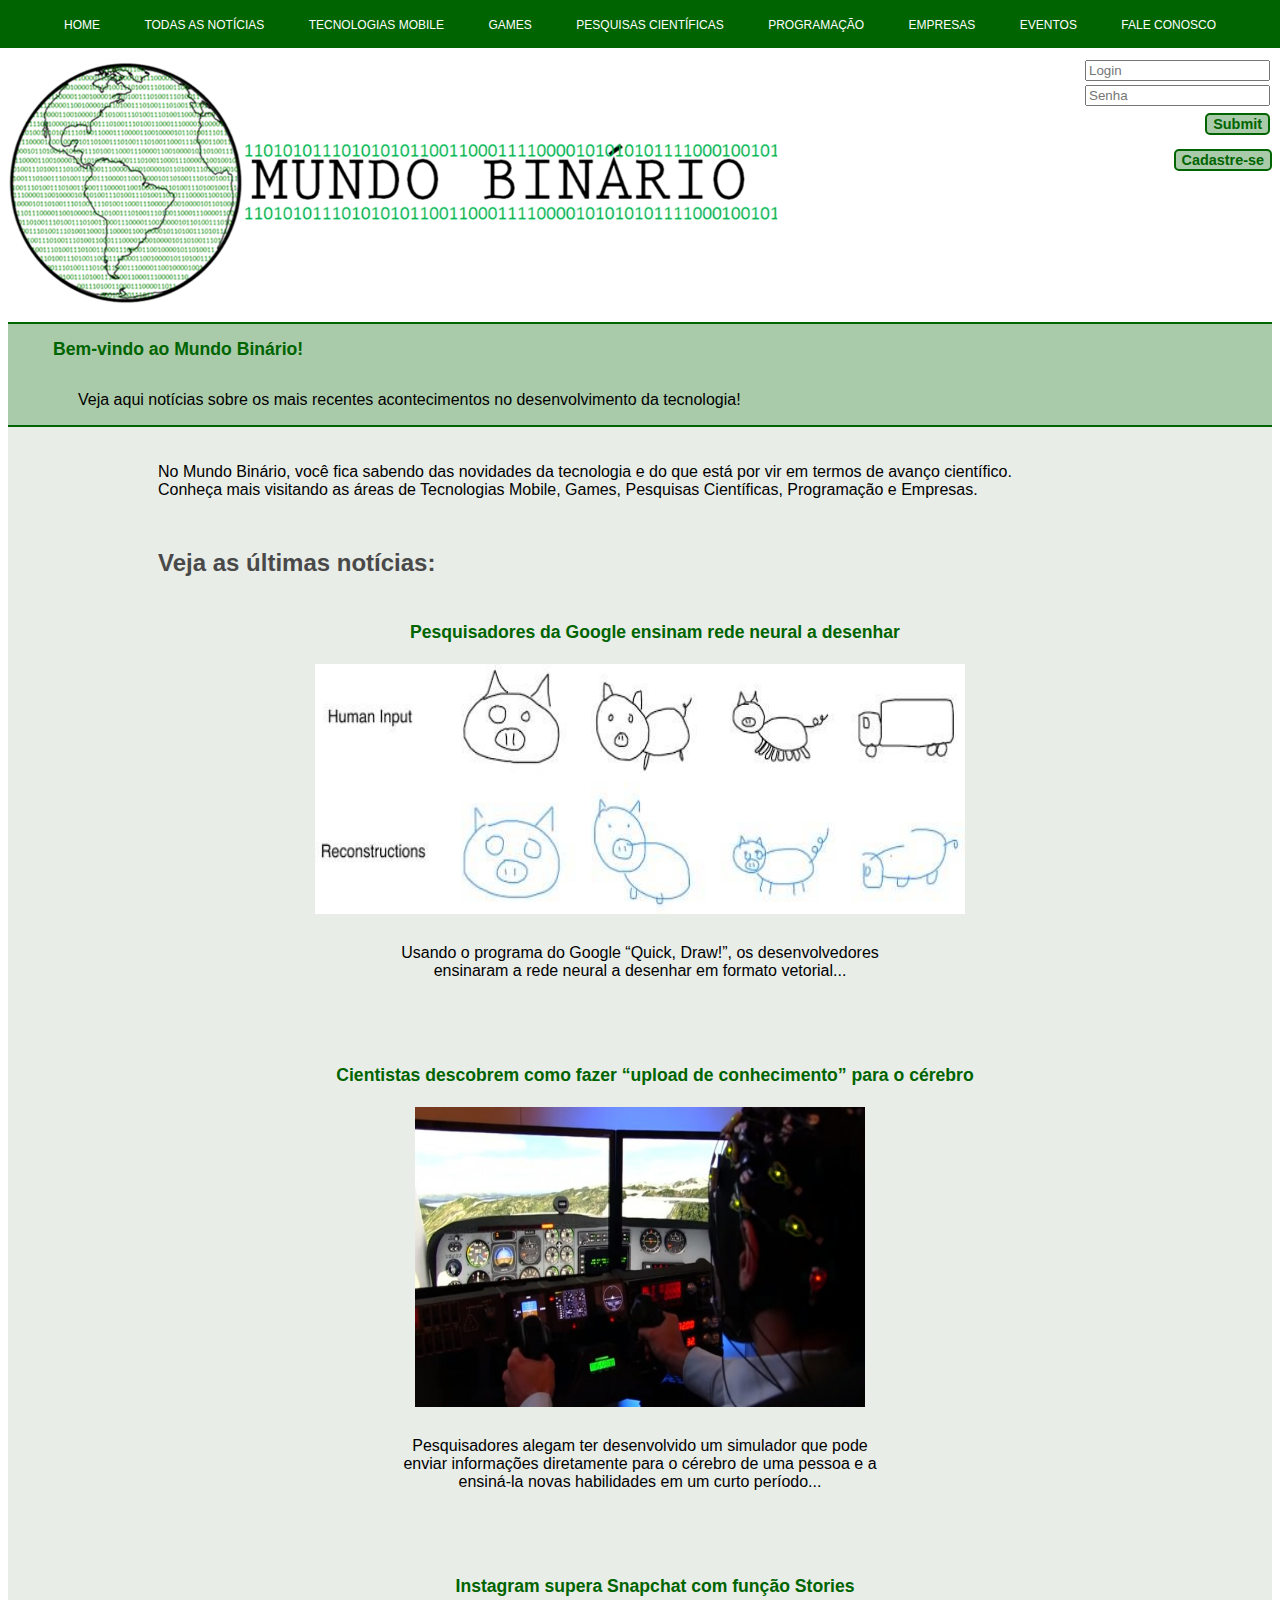
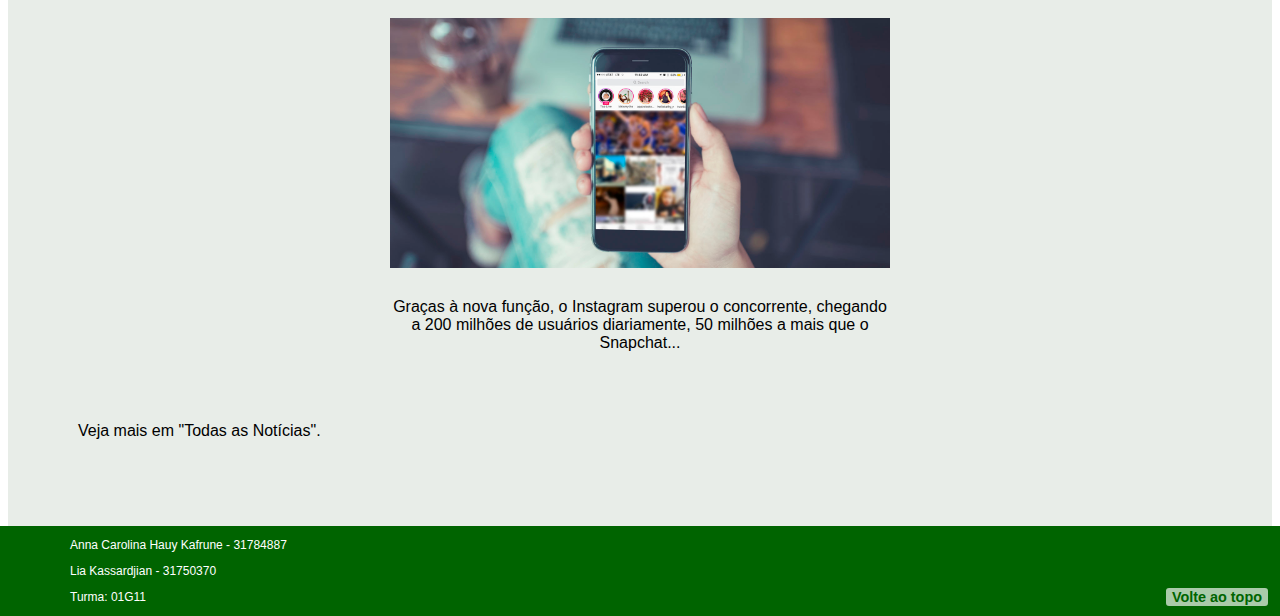
<file: index.html>
<!Doctype html>
<html lang="pt-br">
    <meta charset="utf-8">
    <head>
        <title>Bem-vindo ao Mundo Binário</title>
        <link rel="icon" type="image"  href="imagens/Logo%20sem%20fundo.jpg">
        <link rel="stylesheet" type="text/css" href="folha_de_estilo.css">
        <style>
            section#corpo{
                padding-top: 20px;
            }
            section#corpo h2{
                color: #494949;
                margin-left: 150px;
                margin-top: 50px;
            }
            .movercentro{
                width: 800px;
                margin: 30px auto 70px auto;
                text-align: center;
            }
            .movercentro a{
                text-decoration: none;
            }
            .movercentro a:hover{
                text-decoration: underline;
            }
            figcaption{
                width: 500px;
                margin: 20px auto;
            }
            section#corpo a img{
                padding: 6px;
            }
            section#corpo a img:hover{
                background-color: white;
                border: 1px solid #494949;
                padding: 5px;
            }
            button#volte{
                margin-top: 60px;
            }
        </style>
    </head>
    <body>
        <header id="topo">
            <nav id="nav1">
                <ul>
                    <li><a href="index.html">Home</a></li>
                    <li><a href="todas.html">Todas as notícias</a></li>  
                    <li><a href="mobile.html">Tecnologias mobile</a></li> 
                    <li><a href="games.html">Games</a></li> 
                    <li><a href="pesquisas.html">Pesquisas científicas</a></li>
                    <li><a href="programacao.html">Programação</a></li>
                    <li><a href="empresas.html">Empresas</a></li>
                    <li><a href="eventos.html">Eventos</a></li>
                    <li><a href="fale_conosco.html">Fale conosco</a></li>
                </ul>
            </nav>
            <a href="index.html" style="color: #0aaa00; text-decoration: none;"><img src="Imagens/logo1.jpg" width="770" height="250" id="logo"></a>  
            <form class="moverdireita">
                <input type="text" name="login" placeholder="Login" ><br>
                <input type="password" name="password" placeholder="Senha"><br>
                <input type="submit" name="submit" placeholder="Enviar" id="submit"><br><br>
                <button id="cadastro"><a href="cadastro.html">Cadastre-se</a></button>
            </form>
        </header>
        <section id="nav2">
            <h3>Bem-vindo ao Mundo Binário!</h3>
            <p>Veja aqui notícias sobre os mais recentes acontecimentos no desenvolvimento da tecnologia!</p>
        </section>
        <section id="corpo">
            <p style="margin-left: 150px;">No Mundo Binário, você fica sabendo das novidades da tecnologia e do que está por vir em termos de avanço científico. <br>Conheça mais visitando as áreas de Tecnologias Mobile, Games, Pesquisas Científicas, Programação e Empresas.</p>
            <h2>Veja as últimas notícias:</h2>
            <figure class="movercentro">
                <a href="todas.html#noticia1"><h3>Pesquisadores da Google ensinam rede neural a desenhar</h3></a>
                <a href="todas.html#noticia1"><img id="img1" src="Imagens/desenho.jpg" width="650px" height="250px;"></a>
                <figcaption>Usando o programa do Google “Quick, Draw!”, os desenvolvedores ensinaram a rede neural a desenhar em formato vetorial...</figcaption>
            </figure> 
            <figure class="movercentro">
                <a href="todas.html#noticia2"><h3>Cientistas descobrem como fazer “upload de conhecimento” para o cérebro</h3></a>
                <a href="todas.html#noticia2"><img src="Imagens/pesquisas%20cientificas%20n6.jpg" height="300" width="450"></a>
                <figcaption>Pesquisadores alegam ter desenvolvido um simulador que pode enviar informações diretamente para o cérebro de uma pessoa e a ensiná-la novas habilidades em um curto período...</figcaption>
            </figure> 
            <figure class="movercentro">
                <a href="todas.html#noticia3"><h3>Instagram supera Snapchat com função Stories</h3></a>
                <a href="todas.html#noticia3"><img src="Imagens/insta_stories.jpg" width="500px"></a>
                <figcaption>Graças à nova função, o Instagram superou o concorrente, chegando a 200 milhões de usuários diariamente, 50 milhões a mais que o Snapchat...</figcaption>
            </figure> 
            <p>Veja mais em "Todas as Notícias".</p>
        </section>
        <footer>
            <a href="#topo"><button id="volte">Volte ao topo</button></a>
            <p>Anna Carolina Hauy Kafrune - 31784887</p>
            <p>Lia Kassardjian - 31750370</p>
            <p>Turma: 01G11</p>
        </footer>
    </body>
</html>
</file>
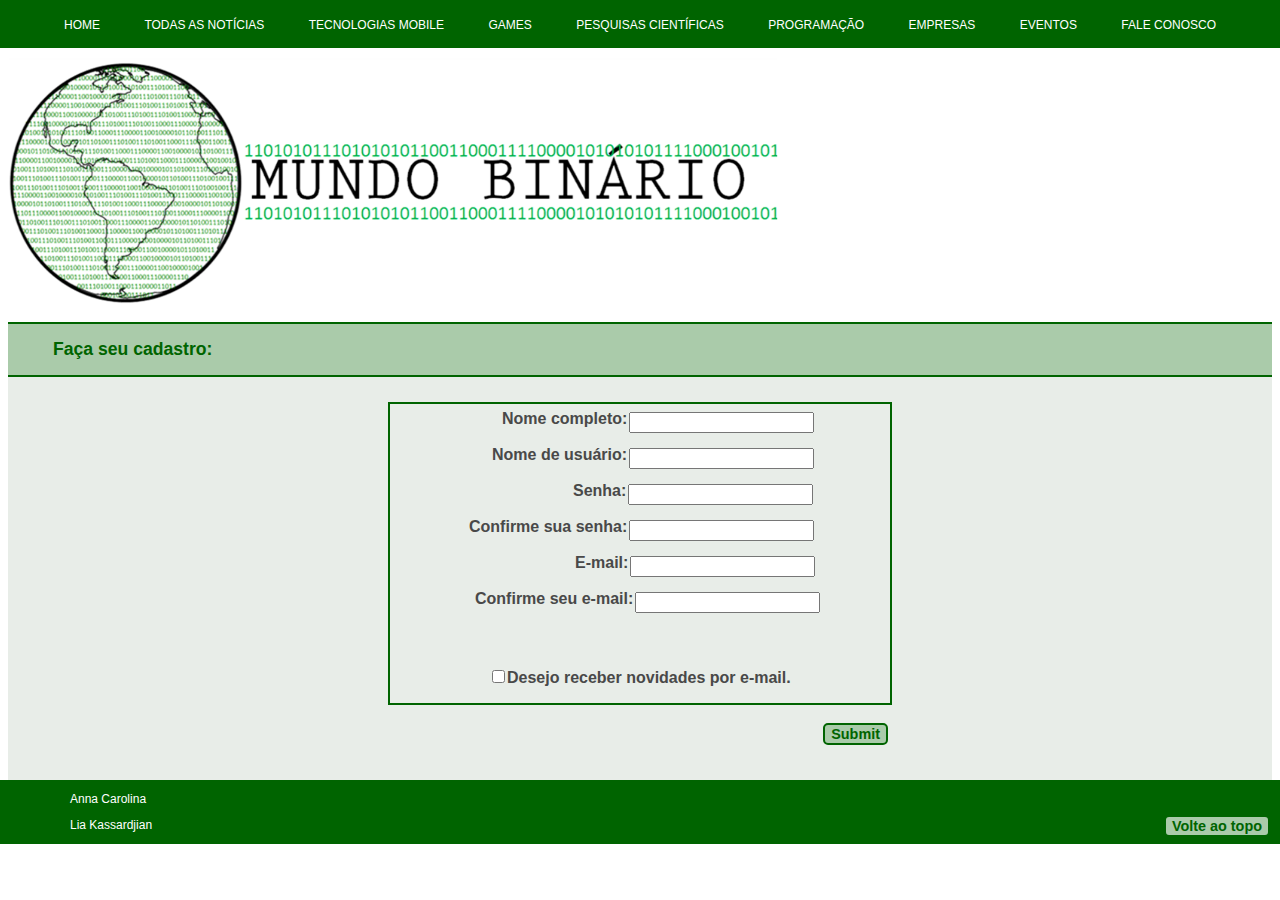
<file: cadastro.html>
<!Doctype html>
<html lang="pt-br">
    <meta charset="utf-8">
    <head>
        <title>MB - Cadastro</title>
        <link rel="icon" type="image"  href="imagens/Logo%20sem%20fundo.jpg">
        <link rel="stylesheet" type="text/css" href="folha_de_estilo.css">
        <style>
            section#corpo{
                padding-top: 20px;
            }
            form{
                width: 500px;
                margin: 5px auto;
                border: 2px solid #006400;
                font-weight: bold;
                color: #494949;
            }
            fieldset{
                width: 500px;
                margin: 0px auto;
                border: 0px;
            }
            fieldset input{
                position: absolute;
                left: auto; 
            }
            #novidades{
                margin-top: 50px; 
                margin-left: 30px;
            }
            input#submit, input#submit:hover, input#submit:focus{
                margin-top: 20px;
            }   
        </style>
    </head>
    <body>
        <header id="topo">
            <nav id="nav1">
                <ul>
                    <li><a href="index.html">Home</a></li>
                    <li><a href="todas.html">Todas as notícias</a></li>  
                    <li><a href="mobile.html">Tecnologias mobile</a></li> 
                    <li><a href="games.html">Games</a></li> 
                    <li><a href="pesquisas.html">Pesquisas científicas</a></li>
                    <li><a href="programacao.html">Programação</a></li>
                    <li><a href="empresas.html">Empresas</a></li>
                    <li><a href="eventos.html">Eventos</a></li>
                    <li><a href="fale_conosco.html">Fale conosco</a></li>
                </ul>
            </nav>
            <a href="index.html" style="color: #0aaa00; text-decoration: none;"><img src="Imagens/logo1.jpg" width="770" height="250" id="logo"></a> 
        </header>
        <section id="nav2">
            <h3>Faça seu cadastro:</h3>
        </section>
        <section id="corpo">
            <form>
                <fieldset>
                    <label for="name" style="margin-left:100px;">Nome completo:</label>
                    <input type="text" name="name" required="required">
                    <br><br>
                    <label for="user" style="margin-left:90px;">Nome de usuário:</label>
                    <input type="text" name="user" required="required">
                    <br><br>
                    <label for="password" style="margin-left:171px;">Senha:</label>
                    <input type="password" name="password" required="required">
                    <br><br>
                    <label for="conf_pass" class="label3" style="margin-left: 67px;">Confirme sua senha:</label>
                    <input type="password" name="conf_pass" required="required">
                    <br><br>
                    <label for="email" style="margin-left: 173px;">E-mail:</label>
                    <input type="email" name="email" required="required">
                    <br><br>
                    <label for="conf_email" style="margin-left: 73px;">Confirme seu e-mail:</label>
                    <input type="email" name="conf_email" required="required">
                </fieldset>
                <section id="novidades">
                    <p><input type="checkbox" name="novidades" value="sim">Desejo receber novidades por e-mail.</p>
                </section>
                <input type="submit" name="enviar" placeholder="Enviar" id="submit">
            </form>
        </section>
        <footer>
            <a href="#topo"><button id="volte">Volte ao topo</button></a>
            <p>Anna Carolina</p>
            <p>Lia Kassardjian</p>
        </footer>
    </body>
</html>
</file>
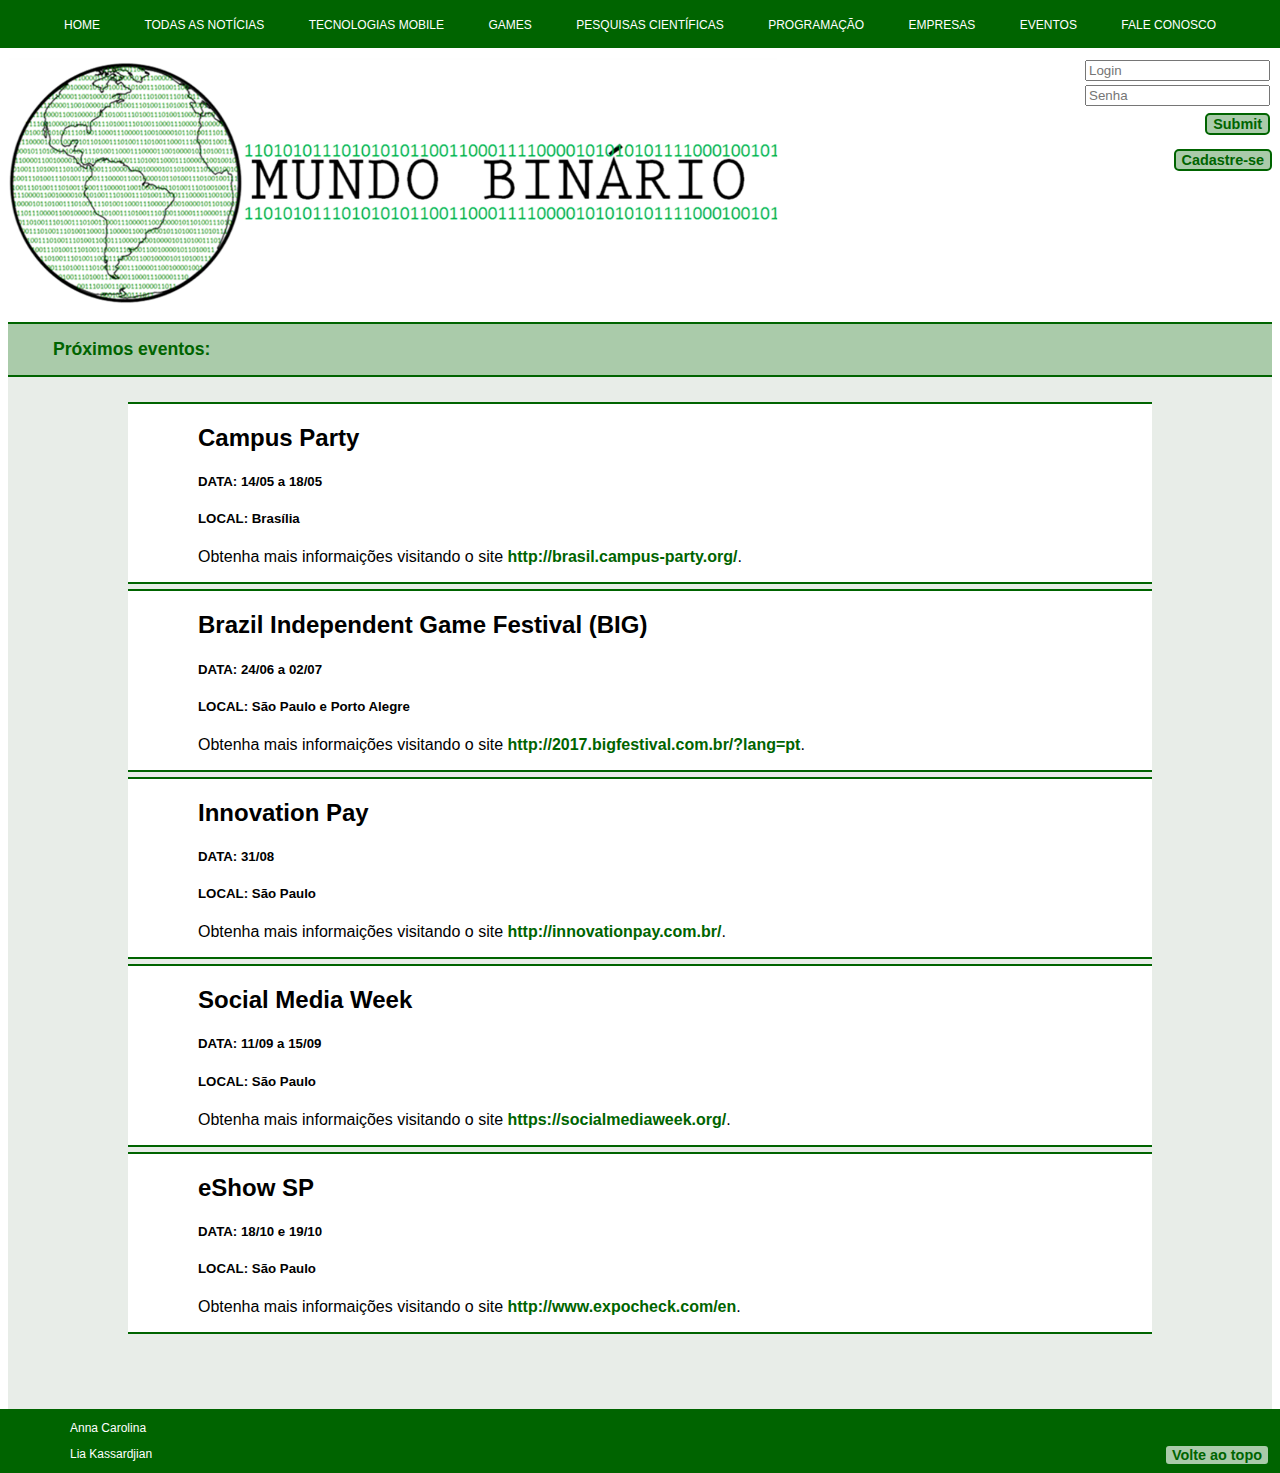
<file: eventos.html>
<!Doctype html>
<html lang="pt-br">
    <meta charset="utf-8">
    <head>
        <title>MB - Eventos</title>
        <link rel="icon" type="image"  href="imagens/Logo%20sem%20fundo.jpg">
        <link rel="stylesheet" type="text/css" href="folha_de_estilo.css">
        <style>
            section#corpo{
                padding-top: 20px;
            }
            section#corpo a{
                text-decoration: none;
                color: #006400;
                font-weight: bold;
            }
            section#corpo a:hover{
                text-decoration: underline;
                color: #006400;
                font-weight: bold;
            }
        </style>
    </head>
    <body>
        <header id="topo">
            <nav id="nav1">
                <ul>
                    <li><a href="index.html">Home</a></li>
                    <li><a href="todas.html">Todas as notícias</a></li> 
                    <li><a href="mobile.html">Tecnologias mobile</a></li> 
                    <li><a href="games.html">Games</a></li> 
                    <li><a href="pesquisas.html">Pesquisas científicas</a></li>
                    <li><a href="programacao.html">Programação</a></li>
                    <li><a href="empresas.html">Empresas</a></li>
                    <li><a href="eventos.html">Eventos</a></li>
                    <li><a href="fale_conosco.html">Fale conosco</a></li>
                </ul>
            </nav>
            <a href="index.html" style="color: #0aaa00; text-decoration: none;"><img src="Imagens/logo1.jpg" width="770" height="250" id="logo"></a>  
            <form class="moverdireita">
                <input type="text" name="login" placeholder="Login" ><br>
                <input type="password" name="password" placeholder="Senha"><br>
                <input type="submit" name="submit" placeholder="Enviar" id="submit"><br><br>
                <button id="cadastro"><a href="cadastro.html">Cadastre-se</a></button>
            </form>
        </header>
        <section id="nav2">
            <h3>Próximos eventos:</h3>
        </section>
        <section id="corpo">
            
            <!--evento 1-->
            <article>
                <h2>Campus Party</h2>
                <h5>DATA: 14/05 a 18/05</h5>
                <h5>LOCAL: Brasília</h5>
                <p>Obtenha mais informaições visitando o site <a href="http://brasil.campus-party.org/" target="_blank">http://brasil.campus-party.org/</a>.</p>
            </article>
            
            <!--evento 3-->
            <article>
                <h2> Brazil Independent Game Festival (BIG)</h2>
                <h5>DATA: 24/06 a 02/07</h5>
                <h5>LOCAL: São Paulo e Porto Alegre</h5>
                <p>Obtenha mais informaições visitando o site <a href="http://2017.bigfestival.com.br/?lang=pt" target="_blank">http://2017.bigfestival.com.br/?lang=pt</a>.</p>
            </article>
            
            <!--evento 4-->
            <article>
                <h2>Innovation Pay</h2>
                <h5>DATA: 31/08</h5>
                <h5>LOCAL: São Paulo</h5>
                <p>Obtenha mais informaições visitando o site <a href="http://innovationpay.com.br/" target="_blank">http://innovationpay.com.br/</a>.</p>
            </article>
            
            <!--evento 5-->
            <article>
                <h2>Social Media Week</h2>
                <h5>DATA: 11/09 a 15/09</h5>
                <h5>LOCAL: São Paulo</h5>
                <p>Obtenha mais informaições visitando o site <a href="https://socialmediaweek.org/" target="_blank">https://socialmediaweek.org/</a>.</p>
            </article>
            
            <!--evento 6-->
            <article>
                <h2>eShow SP</h2>
                <h5>DATA: 18/10 e 19/10</h5>
                <h5>LOCAL: São Paulo</h5>
                <p>Obtenha mais informaições visitando o site <a href="https://www.expocheck.com/en/expos/62785-eshow-sao-paulo-exhibition-and-conference-for-e-commerce-online-marketing-hosting-and-cloud-and-social-media" target="_blank">http://www.expocheck.com/en</a>.</p>
            </article>
        </section>
        <footer>
            <a href="#topo"><button id="volte">Volte ao topo</button></a>
            <p>Anna Carolina</p>
            <p>Lia Kassardjian</p>
        </footer>
    </body>
</html>
</file>
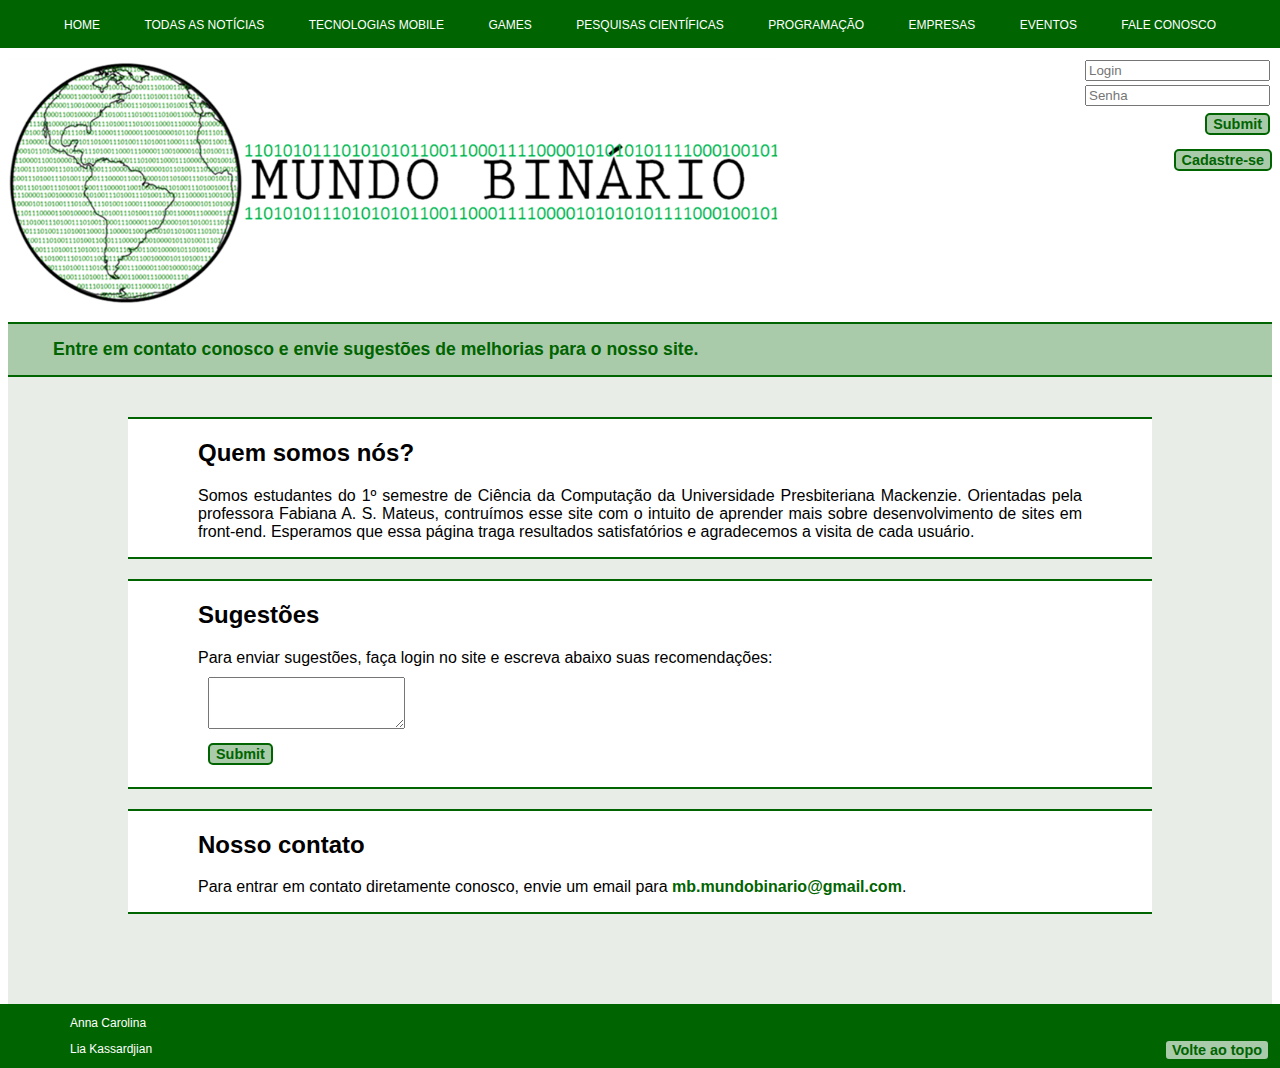
<file: fale_conosco.html>
<!Doctype html>
<html lang="pt-br">
    <meta charset="utf-8">
    <head>
        <title>MB - Fale conosco</title>
        <link rel="icon" type="image"  href="imagens/Logo%20sem%20fundo.jpg">
        <link rel="stylesheet" type="text/css" href="folha_de_estilo.css">
        <style>
            section#corpo{
                padding-top: 20px;
            }
            article{
                margin-top: 20px;
                margin-bottom: 20px;
            }
            form#comentario{
                margin-left: 70px;
                margin-bottom: 20px;
            }
            textarea{
                margin: 10px;
                padding: 10px;
            }
            input#enviar{
                background-color: #aacbaa;
                color: #006400;
                font-family: Arial, Verdana, sans-serif;
                font-size: 90%;
                font-weight: bold;
                border: 2px solid #006400;
                border-radius: 5px;
                margin-left: 10px;
                margin-top: 0px;
            }
            input#enviar:hover, input#enviar:focus{
                background-color: #006400;
                color: #aacbaa;
                font-family: Arial, Verdana, sans-serif;
                font-size: 90%;
                font-weight: bold;
                border: 2px solid #006400;
                border-radius: 5px;
                margin-left: 10px;
                margin-top: 0px;
            }
            a#mailto{
                text-decoration: none;
                color: #006400;
                font-weight: bold;
            }
            a#mailto:hover{
                text-decoration: underline;
                color: #006400;
                font-weight: bold;
            }
        </style>       
    </head>
    <body>
        <header id="topo">
            <nav id="nav1">
                <ul>
                    <li><a href="index.html">Home</a></li>
                    <li><a href="todas.html">Todas as notícias</a></li>  
                    <li><a href="mobile.html">Tecnologias mobile</a></li> 
                    <li><a href="games.html">Games</a></li> 
                    <li><a href="pesquisas.html">Pesquisas científicas</a></li>
                    <li><a href="programacao.html">Programação</a></li>
                    <li><a href="empresas.html">Empresas</a></li>
                    <li><a href="eventos.html">Eventos</a></li>
                    <li><a href="fale_conosco.html">Fale conosco</a></li>
                </ul>
            </nav>
            <a href="index.html" style="color: #0aaa00; text-decoration: none;"><img src="Imagens/logo1.jpg" width="770" height="250" id="logo"></a>  
            <form class="moverdireita">
                <input type="text" name="login" placeholder="Login" ><br>
                <input type="password" name="password" placeholder="Senha"><br>
                <input type="submit" name="submit" placeholder="Enviar" id="submit"><br><br>
                <button id="cadastro"><a href="cadastro.html">Cadastre-se</a></button>
            </form>
        </header>
        <section id="nav2">
            <h3>Entre em contato conosco e envie sugestões de melhorias para o nosso site.</h3>
        </section>
        <section id="corpo">
            
            <article>
                <h2>Quem somos nós?</h2>
                <p>Somos estudantes do 1º semestre de Ciência da Computação da Universidade Presbiteriana Mackenzie. Orientadas pela professora Fabiana A. S. Mateus, contruímos esse site com o intuito de aprender mais sobre desenvolvimento de sites em front-end. Esperamos que essa página traga resultados satisfatórios e agradecemos a visita de cada usuário.</p>
            </article>

            <article>
                <h2>Sugestões</h2>

                <form id="comentario">
                    <label for="comments">Para enviar sugestões, faça login no site e escreva abaixo suas recomendações:</label>
                    <br>
                    <textarea name="comments" id="comments"></textarea>
                    <br>
                    <input type="submit" placeholder="Enviar" id="enviar">
                </form>
            </article>

            <article>
                <h2>Nosso contato</h2>
                <p>Para entrar em contato diretamente conosco, envie um email para <a href="mailto:mb.mundobinario@gmail.com" id="mailto">mb.mundobinario@gmail.com</a>.</p>
            </article>
            
        </section>
        <footer>
            <a href="#topo"><button id="volte">Volte ao topo</button></a>
            <p>Anna Carolina</p>
            <p>Lia Kassardjian</p>
        </footer>
    </body>
</html>
</file>
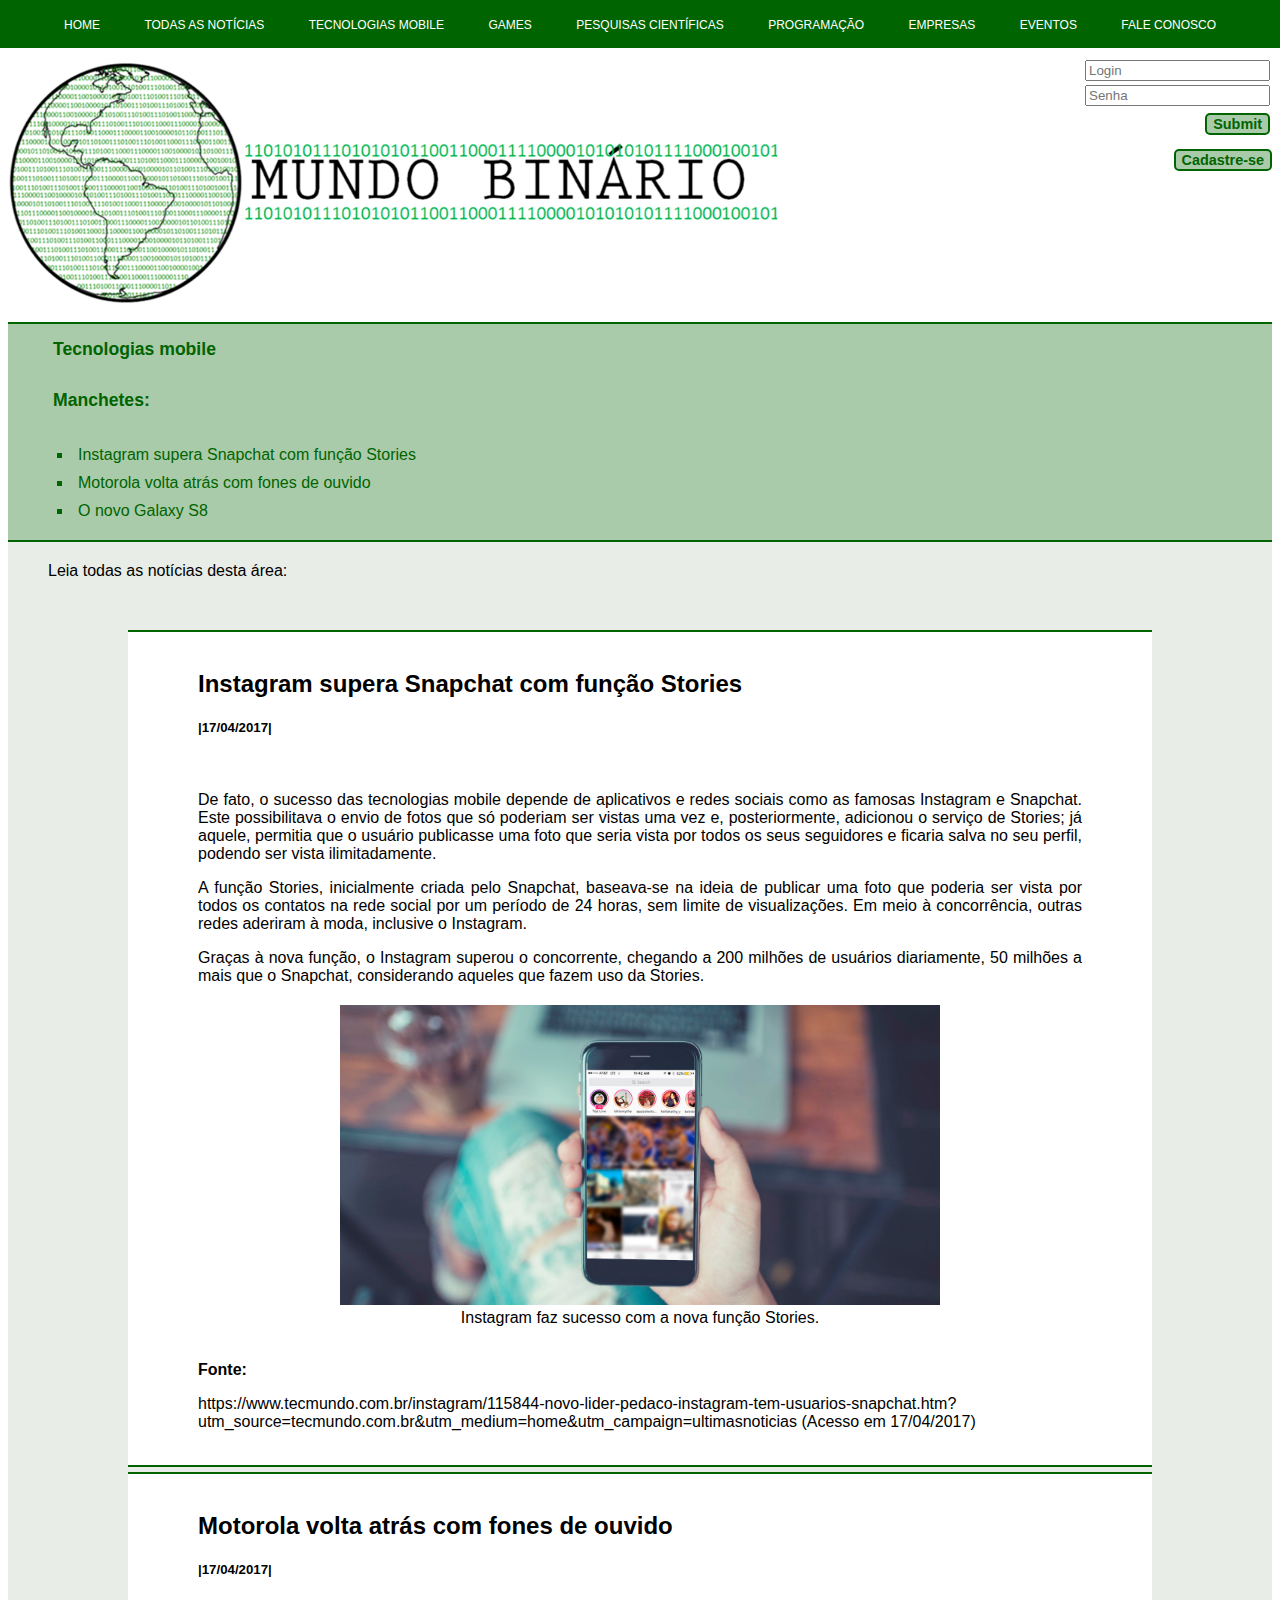
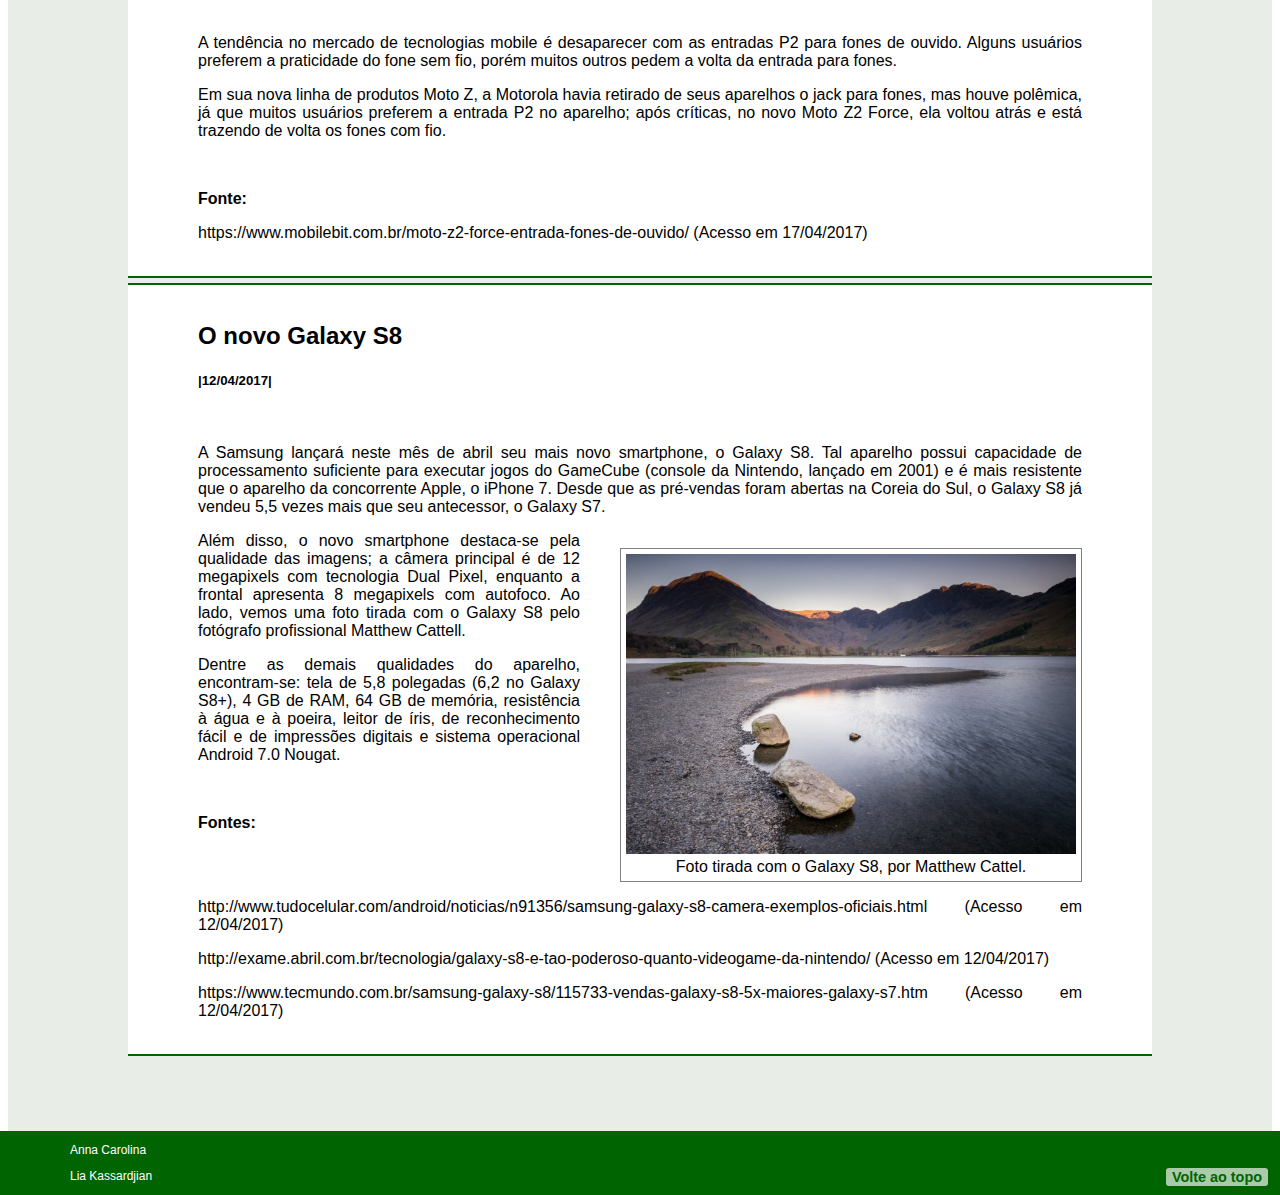
<file: mobile.html>
<!Doctype html>
<html lang="pt-br">
    <meta charset="utf-8">
    <head>
        <title>MB - Tecnologias mobile</title>
        <link rel="icon" type="image"  href="imagens/Logo%20sem%20fundo.jpg">
        <link rel="stylesheet" type="text/css" href="folha_de_estilo.css">
    </head>
    <body>
        <header id="topo">
            <nav id="nav1">
                <ul>
                    <li><a href="index.html">Home</a></li>
                    <li><a href="todas.html">Todas as notícias</a></li>  
                    <li><a href="mobile.html">Tecnologias mobile</a></li> 
                    <li><a href="games.html">Games</a></li> 
                    <li><a href="pesquisas.html">Pesquisas científicas</a></li>
                    <li><a href="programacao.html">Programação</a></li>
                    <li><a href="empresas.html">Empresas</a></li>
                    <li><a href="eventos.html">Eventos</a></li>
                    <li><a href="fale_conosco.html">Fale conosco</a></li>
                </ul>
            </nav>
            <a href="index.html" style="color: #0aaa00; text-decoration: none;"><img src="Imagens/logo1.jpg" width="770" height="250" id="logo"></a>  
            <form class="moverdireita">
                <input type="text" name="login" placeholder="Login" ><br>
                <input type="password" name="password" placeholder="Senha"><br>
                <input type="submit" name="submit" placeholder="Enviar" id="submit"><br><br>
                <button id="cadastro"><a href="cadastro.html">Cadastre-se</a></button>
            </form>
        </header>
        <nav id="nav2">
            <h3>Tecnologias mobile</h3>
            <h3>Manchetes:</h3>
            <ul>
                <li><a href="#noticia1">Instagram supera Snapchat com função Stories</a></li>
                <li><a href="#noticia2">Motorola volta atrás com fones de ouvido</a></li>
                <li><a href="#noticia3">O novo Galaxy S8</a></li>
            </ul>
        </nav>   
        <section id="corpo">
            <p id="leia_todas">Leia todas as notícias desta área:</p>
            
            <!--notícia 1-->
            <article id="noticia1">
                <br>
                <h2>Instagram supera Snapchat com função Stories</h2>
                <h5>|17/04/2017|</h5>
                <br>
                <p class="textn1">De fato, o sucesso das tecnologias mobile depende de aplicativos e redes sociais como as famosas Instagram e Snapchat. Este possibilitava o envio de fotos que só poderiam ser vistas uma vez e, posteriormente, adicionou o serviço de Stories; já aquele, permitia que o usuário publicasse uma foto que seria vista por todos os seus seguidores e ficaria salva no seu perfil, podendo ser vista ilimitadamente.</p>

                <p class="textn1">A função Stories, inicialmente criada pelo Snapchat, baseava-se na ideia de publicar uma foto que poderia ser vista por todos os contatos na rede social por um período de 24 horas, sem limite de visualizações. Em meio à concorrência, outras redes aderiram à moda, inclusive o Instagram.</p>

                <p class="textn1">Graças à nova função, o Instagram superou o concorrente, chegando a 200 milhões de usuários diariamente, 50 milhões a mais que o Snapchat, considerando aqueles que fazem uso da Stories.</p>
                <figure style="width:600px; margin: 20px auto 0px auto; text-align:center;">
                    <img src="Imagens/insta_stories.jpg" alt="Stories do Instagram" width="600px;">
                    <figcaption>Instagram faz sucesso com a nova função Stories.</figcaption>
                </figure>
                <br>
                <p><strong>Fonte:</strong></p>
                <p>https://www.tecmundo.com.br/instagram/115844-novo-lider-pedaco-instagram-tem-usuarios-snapchat.htm?utm_source=tecmundo.com.br&utm_medium=home&utm_campaign=ultimasnoticias (Acesso em 17/04/2017)</p>
                <br>
            </article> 

            <!--notícia 2-->
            <article id="noticia2">
                <br>
                <h2>Motorola volta atrás com fones de ouvido</h2>
                <h5>|17/04/2017|</h5>
                <br>
                <p class="textn1">A tendência no mercado de tecnologias mobile é desaparecer com as entradas P2 para fones de ouvido. Alguns usuários preferem a praticidade do fone sem fio, porém muitos outros pedem a volta da entrada para fones.</p>
                <p>Em sua nova linha de produtos Moto Z, a Motorola havia retirado de seus aparelhos o jack para fones, mas houve polêmica, já que muitos usuários preferem a entrada P2 no aparelho; após críticas, no novo Moto Z2 Force, ela voltou atrás e está trazendo de volta os fones com fio.</p>
                <br>
                <p><strong>Fonte:</strong></p>
                <p>https://www.mobilebit.com.br/moto-z2-force-entrada-fones-de-ouvido/ (Acesso em 17/04/2017)</p>
                <br>
            </article> 

            <!--notícia 3-->
            <article id="noticia3">
                <br>
                <h2>O novo Galaxy S8</h2>
                <h5>|12/04/2017|</h5>
                <br>
                <p class="textn1">A Samsung lançará neste mês de abril seu mais novo smartphone, o Galaxy S8. Tal aparelho possui capacidade de processamento suficiente para executar jogos do GameCube (console da Nintendo, lançado em 2001) e é mais resistente que o aparelho da concorrente Apple, o iPhone 7. Desde que as pré-vendas foram abertas na Coreia do Sul, o Galaxy S8 já vendeu 5,5 vezes mais que seu antecessor, o Galaxy S7. </p>
                <figure style="float:right; border:0.5px grey solid; padding:5px; mrgin-top: 0x; margin-right: 70px;">
                        <img src="Imagens/foto_noticia_S8.jpg" alt="foto" title="Foto tirada com o Galaxy S8, por Matthew Cattel" width="450" height="300">
                        <figcaption style="text-align:center">Foto tirada com o Galaxy S8, por Matthew Cattel.</figcaption>
                </figure>
                <p>Além disso, o novo smartphone destaca-se pela qualidade das imagens; a câmera principal é de 12 megapixels com tecnologia Dual Pixel, enquanto a frontal apresenta 8 megapixels com autofoco. Ao lado, vemos uma foto tirada com o Galaxy S8 pelo fotógrafo profissional Matthew Cattell.</p>
                <p>Dentre as demais qualidades do aparelho, encontram-se: tela de 5,8 polegadas (6,2 no Galaxy S8+), 4 GB de RAM, 64 GB de memória, resistência à água e à poeira, leitor de íris, de reconhecimento fácil e de impressões digitais e sistema operacional Android 7.0 Nougat.</p>
                <br>
                <p><strong>Fontes:</strong></p>
                <p>http://www.tudocelular.com/android/noticias/n91356/samsung-galaxy-s8-camera-exemplos-oficiais.html (Acesso em 12/04/2017)</p>
                <p>http://exame.abril.com.br/tecnologia/galaxy-s8-e-tao-poderoso-quanto-videogame-da-nintendo/ (Acesso em 12/04/2017)</p>
                <p>https://www.tecmundo.com.br/samsung-galaxy-s8/115733-vendas-galaxy-s8-5x-maiores-galaxy-s7.htm (Acesso em 12/04/2017)</p>
                <br>
            </article> 
        </section>
        <footer>
            <a href="#topo"><button id="volte">Volte ao topo</button></a>
            <p>Anna Carolina</p>
            <p>Lia Kassardjian</p>
        </footer>
    </body>
</html>
</file>
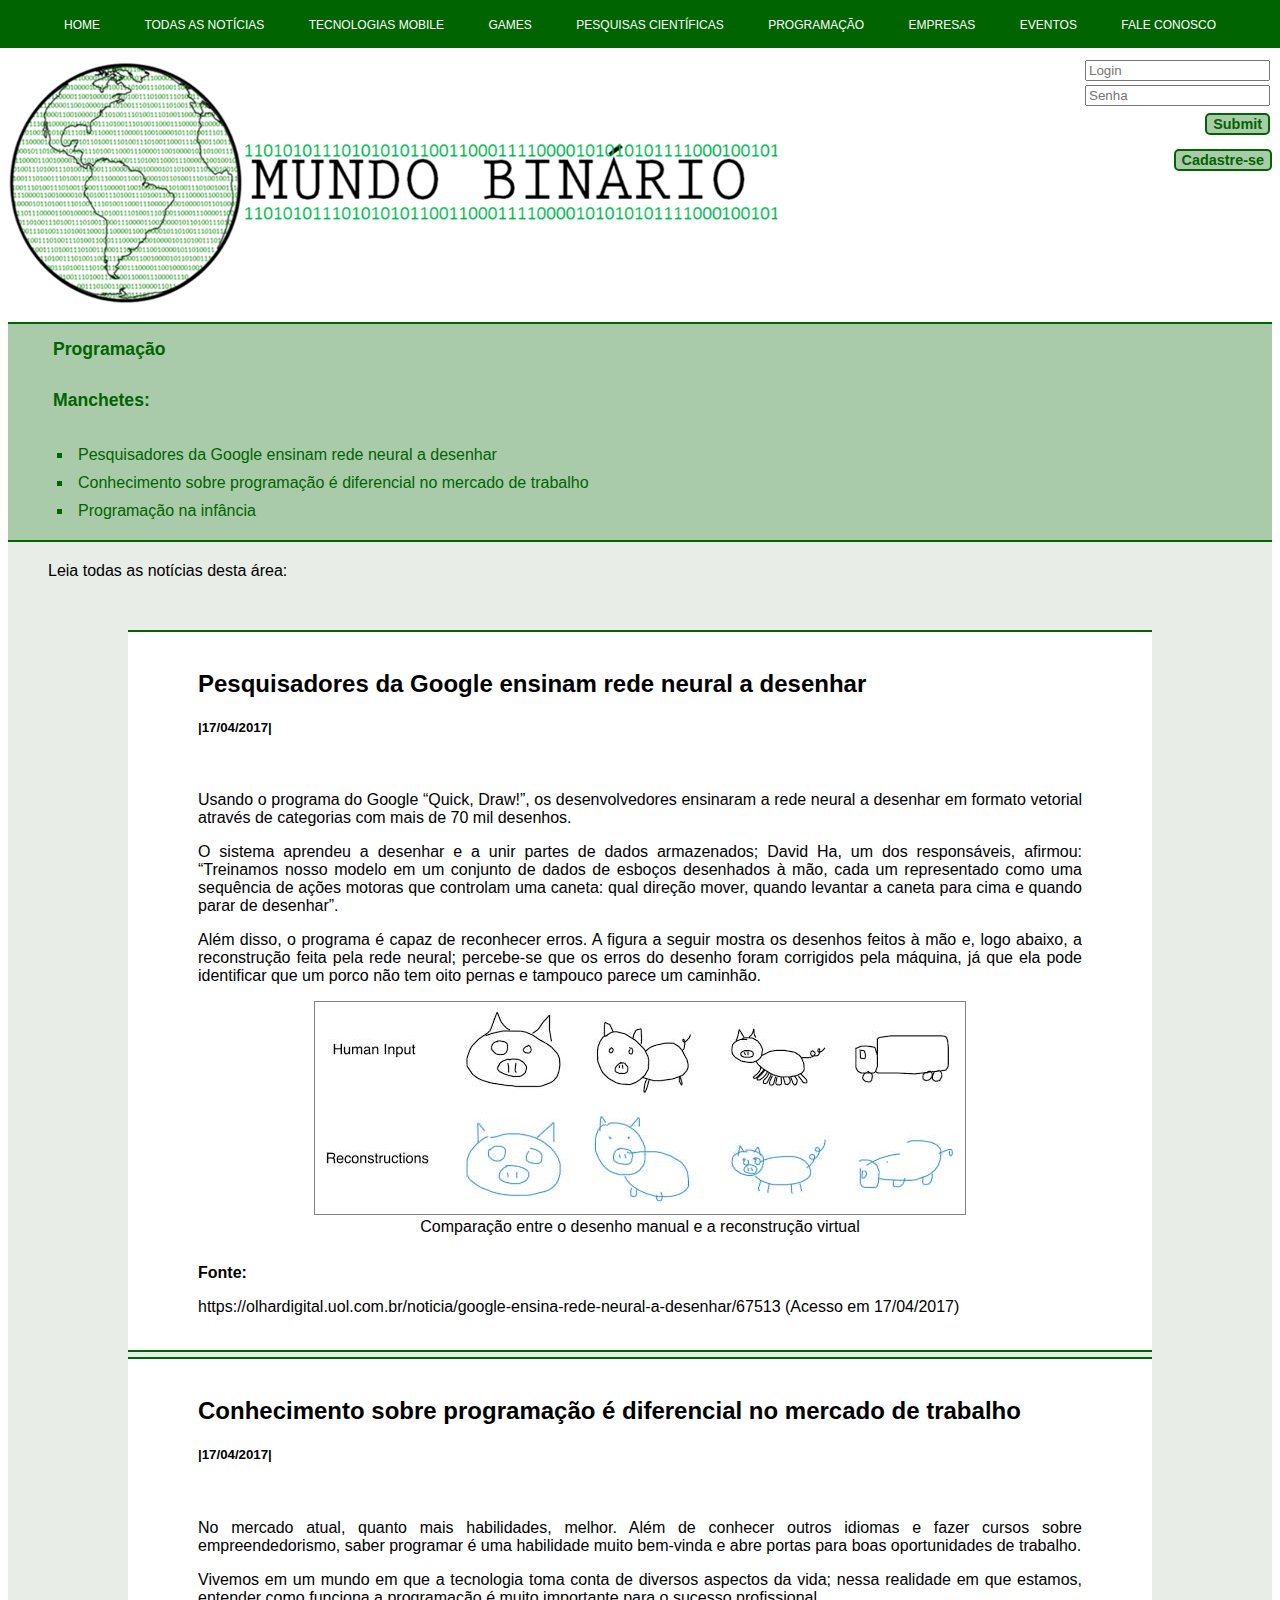
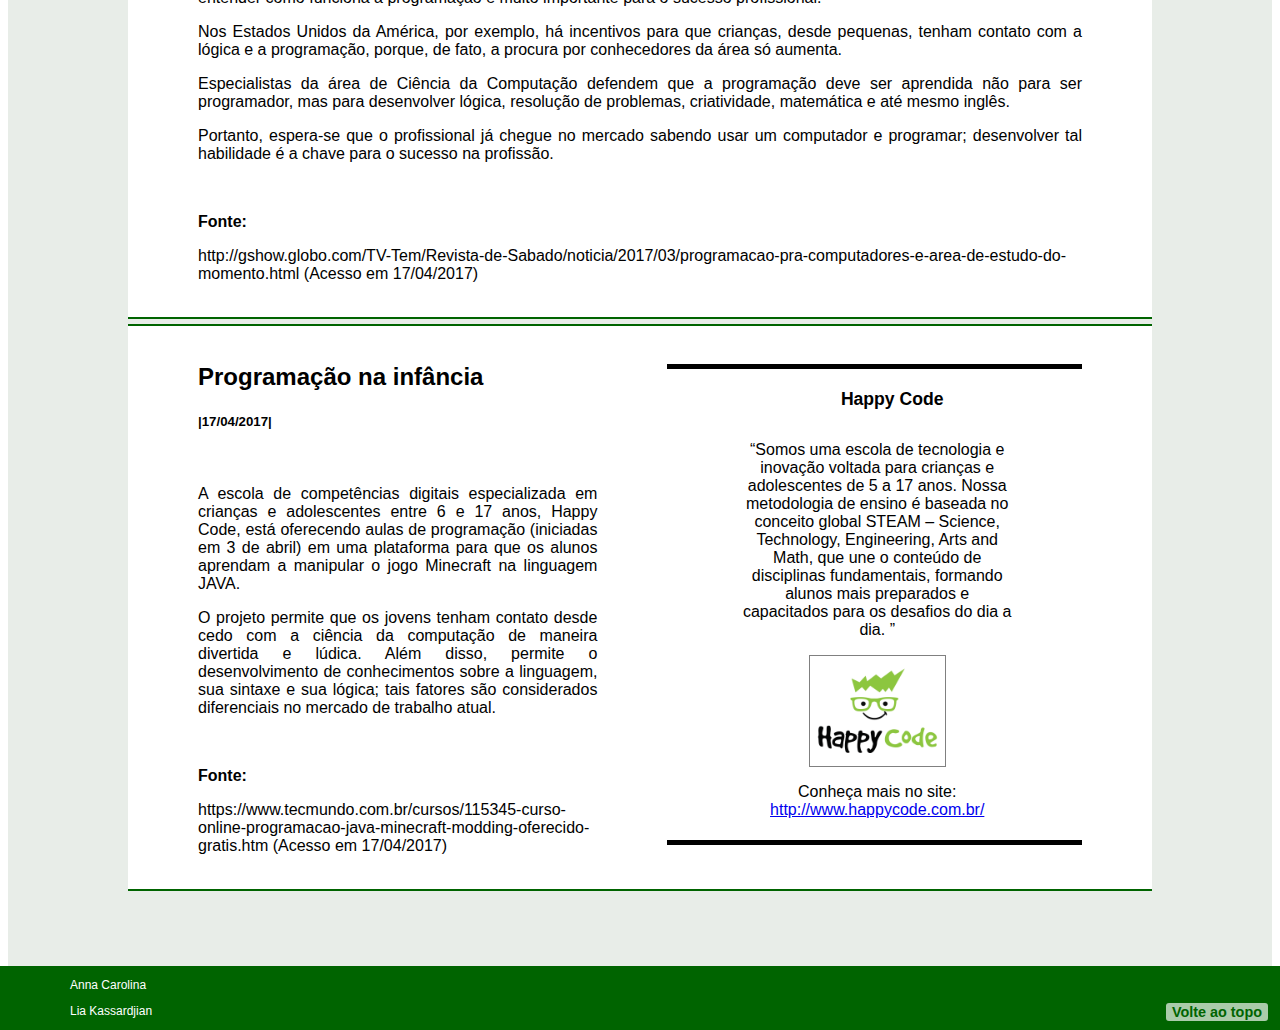
<file: programacao.html>
<!Doctype html>
<html lang="pt-br">
    <meta charset="utf-8">
    <head>
        <title>MB - Programação</title>
        <link rel="icon" type="image"  href="imagens/Logo%20sem%20fundo.jpg">
        <link rel="stylesheet" type="text/css" href="folha_de_estilo.css">

        <style>
            #fig1{
                width: 640px;
                height: 202px;
                float: none;
                display: block;
                margin-left: auto;
                margin-right: auto;
                border: 0.5px grey solid; 
                padding: 5px;
            }
            #img2{
                width: 125px;
                height: 100px;
                border: 0.5px grey solid; 
                padding: 5px; 
                float: none;
                display: block;
                margin-left: auto;
                margin-right: auto;
            }
            pullquote {
                width: 40%;
                float: right;
                margin: 20px 70px;
                padding: 5px 0 5px 5px;
                border: solid #000;
                border-width: 5px 0;
                text-align: center;
            }   
            
        </style>
    </head>
    <body>
        <header id="topo">
            <nav id="nav1">
                <ul>
                    <li><a href="index.html">Home</a></li>
                    <li><a href="todas.html">Todas as notícias</a></li>  
                    <li><a href="mobile.html">Tecnologias mobile</a></li> 
                    <li><a href="games.html">Games</a></li> 
                    <li><a href="pesquisas.html">Pesquisas científicas</a></li>
                    <li><a href="programacao.html">Programação</a></li>
                    <li><a href="empresas.html">Empresas</a></li>
                    <li><a href="eventos.html">Eventos</a></li>
                    <li><a href="fale_conosco.html">Fale conosco</a></li>
                </ul>
            </nav>
            <a href="index.html" style="color: #0aaa00; text-decoration: none;"><img src="Imagens/logo1.jpg" width="770" height="250" id="logo"></a>  
            <form class="moverdireita">
                <input type="text" name="login" placeholder="Login" ><br>
                <input type="password" name="password" placeholder="Senha"><br>
                <input type="submit" name="submit" placeholder="Enviar" id="submit"><br><br>
                <button id="cadastro"><a href="cadastro.html">Cadastre-se</a></button>
            </form>
        </header>
        <nav id="nav2">
            <h3>Programação</h3>
            <h3>Manchetes:</h3>
            <ul>
                <li><a href="#noticia1">Pesquisadores da Google ensinam rede neural a desenhar</a></li>
                <li><a href="#noticia2">Conhecimento sobre programação é diferencial no mercado de trabalho</a></li>
                <li><a href="#noticia3">Programação na infância</a></li>
            </ul>
        </nav>   
        <section id="corpo">
            <p id="leia_todas">Leia todas as notícias desta área:</p>
            
            <!--notícia 1-->
            <article id="noticia1">
                <br>
                <h2>Pesquisadores da Google ensinam rede neural a desenhar</h2>
                <h5>|17/04/2017|</h5>
                <br>
                <p>Usando o programa do Google “Quick, Draw!”, os desenvolvedores ensinaram a rede neural a desenhar em formato vetorial através de categorias com mais de 70 mil desenhos.</p>
                <p>O sistema aprendeu a desenhar e a unir partes de dados armazenados; David Ha, um dos responsáveis, afirmou: <q>Treinamos nosso modelo em um conjunto de dados de esboços desenhados à mão, cada um representado como uma sequência de ações motoras que controlam uma caneta: qual direção mover, quando levantar a caneta para cima e quando parar de desenhar</q>.</p>
                <p>Além disso, o programa é capaz de reconhecer erros. A figura a seguir mostra os desenhos feitos à mão e, logo abaixo, a reconstrução feita pela rede neural; percebe-se que os erros do desenho foram corrigidos pela máquina, já que ela pode identificar que um porco não tem oito pernas e tampouco parece um caminhão.</p>
                <figure id="fig1" style="margin-top: 15px; margin-bottom: 15px;">
                    <img src="Imagens/desenho.jpg" alt="desenho" title="Comparação entre o desenho manual e a reconstrução virtual" id="img1">
                    <figcaption style="text-align: center;padding:5px;">Comparação entre o desenho manual e a reconstrução virtual</figcaption>
                </figure>
                <br>
                <p><strong>Fonte:</strong></p>
                <p>https://olhardigital.uol.com.br/noticia/google-ensina-rede-neural-a-desenhar/67513 (Acesso em 17/04/2017)</p>
                <br>
            </article> 
            
            <!--notícia 2-->
            <article id="noticia2">
                <br>
                <h2>Conhecimento sobre programação é diferencial no mercado de trabalho</h2>
                <h5>|17/04/2017|</h5>
                <br>
                <p>No mercado atual, quanto mais habilidades, melhor. Além de conhecer outros idiomas e fazer cursos sobre empreendedorismo, saber programar é uma habilidade muito bem-vinda e abre portas para boas oportunidades de trabalho.</p>
                <p>Vivemos em um mundo em que a tecnologia toma conta de diversos aspectos da vida; nessa realidade em que estamos, entender como funciona a programação é muito importante para o sucesso profissional.</p>
                <p>Nos Estados Unidos da América, por exemplo, há incentivos para que crianças, desde pequenas, tenham contato com a lógica e a programação, porque, de fato, a procura por conhecedores da área só aumenta.</p>
                <p>Especialistas da área de Ciência da Computação defendem que a programação deve ser aprendida não para ser programador, mas para desenvolver lógica, resolução de problemas, criatividade, matemática e até mesmo inglês.</p>
                <p>Portanto, espera-se que o profissional já chegue no mercado sabendo usar um computador e programar; desenvolver tal habilidade é a chave para o sucesso na profissão.</p>
                <br>
                <p><strong>Fonte:</strong></p>
                <p>http://gshow.globo.com/TV-Tem/Revista-de-Sabado/noticia/2017/03/programacao-pra-computadores-e-area-de-estudo-do-momento.html (Acesso em 17/04/2017)</p>
                <br>
            </article> 
            
            <!--notícia 3-->
            <article id="noticia3">
                <br>
                <pullquote>
                    <h3 style="color: #000;">Happy Code</h3>
                    <p><q>Somos uma escola de tecnologia e inovação voltada para crianças e adolescentes de 5 a 17 anos.
                    Nossa metodologia de ensino é baseada no conceito global STEAM – Science, Technology, Engineering, Arts and Math, que une o conteúdo de disciplinas fundamentais, formando alunos mais preparados e capacitados para os desafios do dia a dia.
                    </q></p>
                    <figure>
                        <img src="Imagens/happy_code.png" alt="Happy Code" title="Happy Code" id=img2>
                    </figure>
                    <p>Conheça mais no site: <a href="http://www.happycode.com.br/" target="_blank">http://www.happycode.com.br/</a></p>
                </pullquote>
                <h2>Programação na infância</h2>
                <h5>|17/04/2017|</h5>
                <br>
                <p>A escola de competências digitais especializada em crianças e adolescentes entre 6 e 17 anos, Happy Code, está oferecendo aulas de programação (iniciadas em 3 de abril) em uma plataforma para que os alunos aprendam a manipular o jogo Minecraft na linguagem JAVA.</p>
                <p>O projeto permite que os jovens tenham contato desde cedo com a ciência da computação de maneira divertida e lúdica. Além disso, permite o desenvolvimento de conhecimentos sobre a linguagem, sua sintaxe e sua lógica; tais fatores são considerados diferenciais no mercado de trabalho atual.</p>
                <br>
                <p><strong>Fonte:</strong></p>
                <p>https://www.tecmundo.com.br/cursos/115345-curso-online-programacao-java-minecraft-modding-oferecido-gratis.htm (Acesso em 17/04/2017)</p>
                <br>
            </article> 
            
        </section>
        <footer>
            <a href="#topo"><button id="volte">Volte ao topo</button></a>
            <p>Anna Carolina</p>
            <p>Lia Kassardjian</p>
        </footer>
    </body>
</html>
</file>
<file: folha_de_estilo.css>
body{
    font-family: Arial, Verdana, sans-serif;
    font-size: 100%;
    background-color: #ffffff;
}
header{
    padding-bottom: 10px;
}
#nav1{
    width: 100%;
    background-color: #006400;
    margin: 0px;
    position: fixed;
    top: 0px;
    left: 0px;
    right: 0px;
    z-index: 1;
}
#nav1 ul{
    padding: 15px;
    margin: 0px auto;
    text-align: center;
}
#nav1 ul li{
    display: inline;
    margin: 0px 20px;
    list-style: none;
}
#nav1 ul li a{
    text-decoration: none;
    color: #ffffff;
    text-transform: uppercase; 
    font-size: 75%;
}
#nav1 ul li a:hover{
    text-decoration: none;
    color: #98FB98;
    text-transform: uppercase;
}
#logo{
    margin-top: 50px;
}
form.moverdireita{
    float: right;
    margin-top: 50px;
}
input{
    margin: 2px;
}
input#submit{
    background-color: #aacbaa;
    color: #006400;
    font-family: Arial, Verdana, sans-serif;
    font-size: 90%;
    font-weight: bold;
    border: 2px solid #006400;
    border-radius: 5px;
    margin-top: 5px;
    float: right;
}
input#submit:hover, input#submit:focus{
    background-color: #006400;
    color: #aacbaa;
    font-family: Arial, Verdana, sans-serif;
    font-size: 90%;
    font-weight: bold;
    border: 2px solid #006400;
    border-radius: 5px;
    margin-top: 5px;
}
button#cadastro{
    background-color: #aacbaa;
    font-family: Arial, Verdana, sans-serif;
    font-size: 90%;
    font-weight: bold;
    border: 2px solid #006400;
    border-radius: 5px;
    margin-top: 5px;
    float: right;
}
button#cadastro a{
    color: #006400;
    text-decoration: none;
}
button#cadastro:hover, button#cadastro:focus{
    background-color: #006400;
}
button#cadastro a:hover, button#cadastro a:focus{
    color: #aacbaa; 
    text-decoration: none;
    
}
#nav2{
    background-color: #aacbaa;
    border-top: 2px solid #006400;
    border-bottom: 2px solid #006400;
    margin: 0px ;
}
h3{
    padding: 15px;
    font-size: 110%; 
    margin-bottom: 0px;
    margin-top: 0px;
    margin-left: 30px;
    color: #006400;
}
#nav2 ul{
    padding: 15px;
    margin: 0px auto;
    text-align: left;
}
#nav2 ul li{
    margin: 0px 50px;
    list-style: square;
    color: #006400;
    padding: 5px;
}
#nav2 ul li a{
    text-decoration: none;
    color: #006400;
    text-transform: none;
}
section#corpo{
    background-color: #e8ede8;
    margin: 0px;
    padding-bottom: 70px;
}
p#leia_todas{
    padding-top: 20px;
    margin-top: 0px;
    margin-left: 40px;
}
article{
    width: 1024px;
    margin: 5px auto;
    border-top: 2px solid #006400;
    border-bottom: 2px solid #006400;
    text-align: justify;
    background-color: #ffffff;
    
}
br{
    font-size: 1.3em;
}
article#noticia1{
    margin-top: 50px;
    z-index: 2;
}
h2, h5, p{
    margin-left: 70px;
    margin-right: 70px;
    
}
footer{
    position: absolute;
    left: 0px;
    right: 0px;
    background-color: #006400;
    margin-top: 0px;
    color: #ffffff; 
    font-size: 12px;
}
button#volte{
    background-color: #aacbaa;
    color: #006400;
    font-family: Arial, Verdana, sans-serif;
    font-size: 120%;
    font-weight: bold;
    border: 2px solid #006400;
    border-radius: 5px;
    margin-top: 35px;
    margin-right: 10px;
    float: right;
}
button#volte:hover, button#volte:focus{
    background-color: #006400;
    color: #aacbaa;
    border-color: #aacbaa;
    
}
</file>
